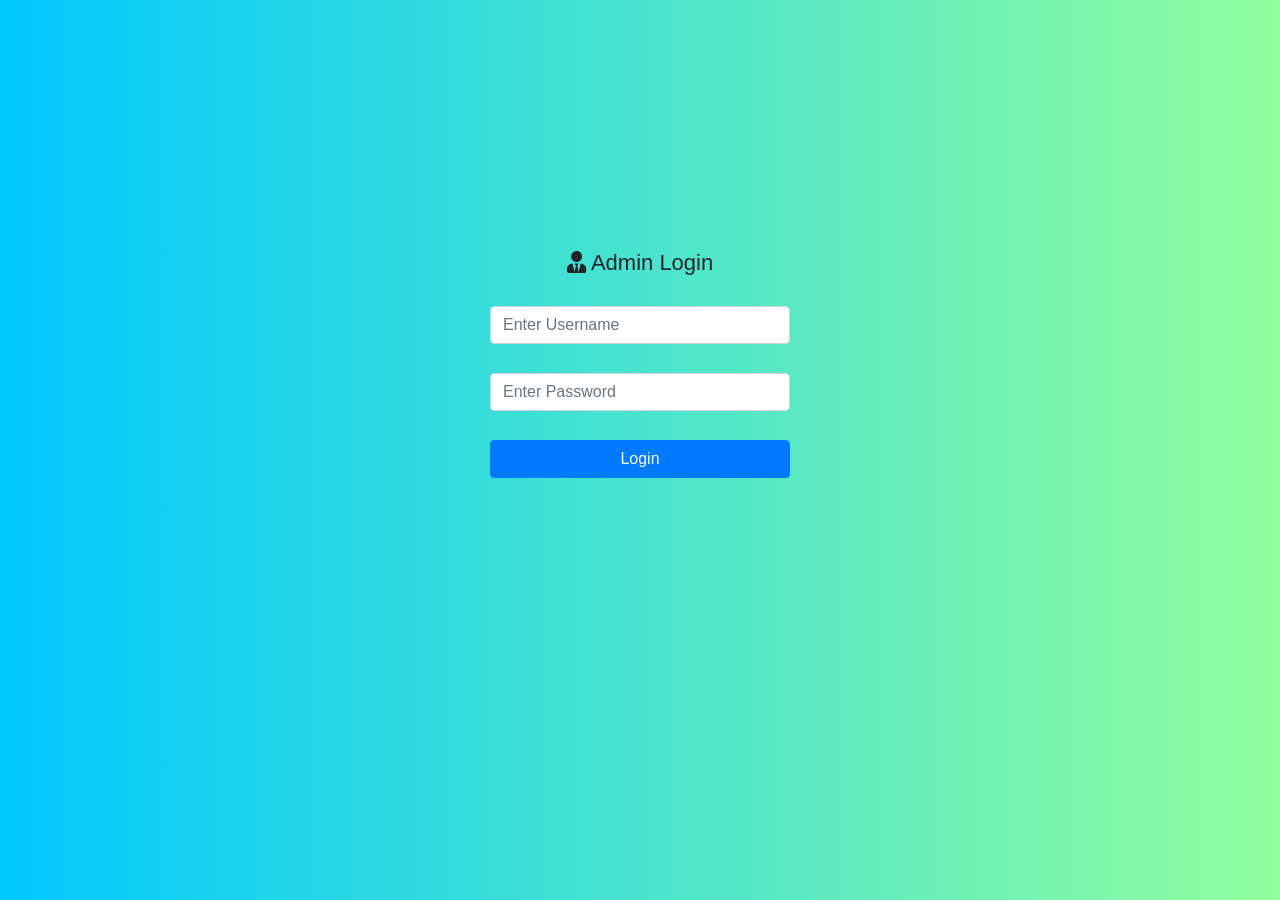
<file: admin/Index.html>
<!DOCTYPE html>
<html>
    <head>
     <meta charset="UTF-8">
     <meta name="viewport" content="width=device-width, initial-scale=1, shrink-to-fit=no">
     <title>Login</title>
     <!--Include CSS Files-->
     <link rel="stylesheet" href="css/bootstrap.css">
     <link rel="stylesheet" href="css/all.min.css">
     <link rel="stylesheet" href="css/style.css">
     
    </head>
    <body style="background: linear-gradient(90deg, #00C9FF 0%, #92FE9D 100%);">
     <div class="container">
      <div class="login-form">
       <form>
           <h1 class="text-center"><i class="fas fa-user-tie"></i> Admin Login</h1>
          <input type="text" name="username" class="form-control" placeholder="Enter Username" required autocomplete="off"><br>
          <input type="password" name="password" class="form-control" placeholder="Enter Password" required><br>
          <button type="submit" class="btn btn-primary">Login</button>
        </div> 
       </form>
     </div>
     <!--Include JS Files -->
     <script src="js/all.min.js"></script>
     <script src="js/bootstrap.min.js"></script>
     <script src="https://code.jquery.com/jquery-3.5.1.slim.min.js" integrity="sha384-DfXdz2htPH0lsSSs5nCTpuj/zy4C+OGpamoFVy38MVBnE+IbbVYUew+OrCXaRkfj" crossorigin="anonymous"></script>
     <script src="https://cdn.jsdelivr.net/npm/popper.js@1.16.1/dist/umd/popper.min.js" integrity="sha384-9/reFTGAW83EW2RDu2S0VKaIzap3H66lZH81PoYlFhbGU+6BZp6G7niu735Sk7lN" crossorigin="anonymous"></script>
    </body>
</html>
</file>
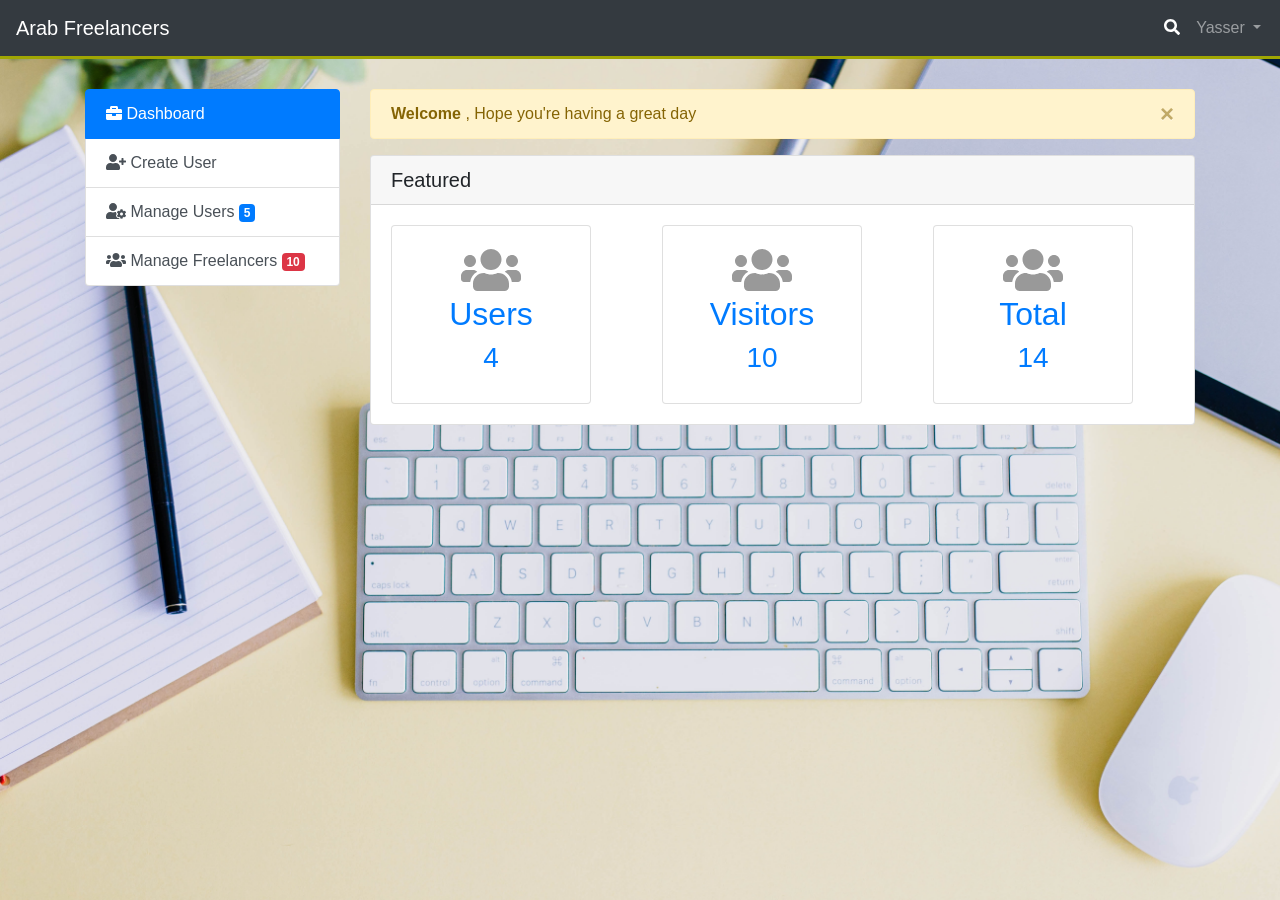
<file: admin/dashboard.html>
<!DOCTYPE html>
<html>
    <head>
     <meta charset="UTF-8">
     <meta name="viewport" content="width=device-width, initial-scale=1, shrink-to-fit=no">
     <title>Dashboard</title>
     <!--Include CSS Files-->
     <link rel="stylesheet" href="css/bootstrap.css">
     <link rel="stylesheet" href="css/all.min.css">
     <link rel="stylesheet" href="css/style.css">
    </head>
    <body>
        <!--Start NavBar-->
        <nav class="navbar navbar-expand-lg navbar-dark bg-dark">
            <a class="navbar-brand" href="#">Arab Freelancers</a>
            <button class="navbar-toggler" type="button" data-toggle="collapse" data-target="#navbarSupportedContent" aria-controls="navbarSupportedContent" aria-expanded="false" aria-label="Toggle navigation">
              <span class="navbar-toggler-icon"></span>
            </button>
          
            <div class="collapse navbar-collapse" id="navbarSupportedContent">
              <ul class="navbar-nav mr-auto">
                <li class="nav-item active">
                  <a class="nav-link" href="#">
                    <i class="fas fa-search"></i>

                  </a>
                  
                </li>
                <li class="nav-item dropdown">
                  <a class="nav-link dropdown-toggle" href="#" id="navbarDropdown" role="button" data-toggle="dropdown" aria-haspopup="true" aria-expanded="false">
                   Yasser
                  </a>
                  <div class="dropdown-menu" aria-labelledby="navbarDropdown">
                    <a class="dropdown-item" href="#">Sign-out</a>
                    <a class="dropdown-item" href="#">Another action</a>
                    <div class="dropdown-divider"></div>
                    <a class="dropdown-item" href="#">Something else here</a>
                  </div>
                </li>
              </ul>
            </div>
          </nav>
          <div style="display: none;">
            <input type="text" id="search" class="form-control" placeholder="Search Here..">
          </div>
          <!--End NavBar-->
        <div class="container">
         <div class="row">
           
            <div class="col-md-3">
             <!-- Start SideBar-->
             <div class="list-group">
                <a href="#" class="list-group-item list-group-item-action active">
                    <i class="fas fa-briefcase"></i> Dashboard
                </a>
                <a href="create_user.html" class="list-group-item list-group-item-action">
                <i class="fas fa-user-plus"></i></i> Create User</a>
                <a href="manage_users.html" class="list-group-item list-group-item-action">
                <i class="fas fa-user-cog"></i> Manage Users <span class="badge badge-primary">5</span></a>
                <a href="freelancers.html" class="list-group-item list-group-item-action">
                <i class="fas fa-users"></i> Manage Freelancers <span class="badge badge-danger">10</span></a>
              </div>
             <!--End SideBar-->
            </div>
            <div class="col-md-9">
             <!--Start Alert-->
             <div class="alert alert-warning alert-dismissible fade show" role="alert">
                <strong>Welcome</strong> , Hope you're having a great day
                <button type="button" class="close" data-dismiss="alert" aria-label="Close">
                  <span aria-hidden="true">&times;</span>
                </button>
              </div>
             <!--End Alert-->
             <!--Start Card-->
             <div class="card">
                <h5 class="card-header">Featured</h5>
                <div class="card-body">
                 <div class="row">
                   <div class="col-md-4">
                    <div class="card" style="width:200px ">
                      <div class="card-body">
                        <div style="text-align:center">
                         <a href="#">
                          <i class="fas fa-users fa-3x" style="color:#999"></i>
                          <h2>Users</h2>
                          <h3>4</h3>
                        </a>
                        </div>
                      </div>
                    </div>
                   </div>
                   <div class="col-md-4">
                    <div class="card" style="width:200px ">
                      <div class="card-body">
                        <div style="text-align:center">
                         <a href="#">
                          <i class="fas fa-users fa-3x" style="color:#999"></i>
                          <h2>Visitors</h2>
                          <h3>10</h3>
                        </a>
                        </div>
                      </div>
                    </div>
                   </div>
                   <div class="col-md-4">
                    <div class="card" style="width:200px ">
                      <div class="card-body">
                        <div style="text-align:center">
                         <a href="#">
                          <i class="fas fa-users fa-3x" style="color:#999"></i>
                          <h2>Total</h2>
                          <h3>14</h3>
                        </a>
                        </div>
                      </div>
                    </div>
                   </div>
                 </div>
                </div>
              </div>
             <!--End Card-->
            </div>
         </div>
        </div>

     <!--Include JS Files -->
     <script src="js/all.min.js"></script>
     <script src="https://code.jquery.com/jquery-3.5.1.slim.min.js" integrity="sha384-DfXdz2htPH0lsSSs5nCTpuj/zy4C+OGpamoFVy38MVBnE+IbbVYUew+OrCXaRkfj" crossorigin="anonymous"></script>
     <script src="https://cdn.jsdelivr.net/npm/popper.js@1.16.1/dist/umd/popper.min.js" integrity="sha384-9/reFTGAW83EW2RDu2S0VKaIzap3H66lZH81PoYlFhbGU+6BZp6G7niu735Sk7lN" crossorigin="anonymous"></script>
     <script src="https://cdn.jsdelivr.net/npm/bootstrap@4.5.3/dist/js/bootstrap.min.js" integrity="sha384-w1Q4orYjBQndcko6MimVbzY0tgp4pWB4lZ7lr30WKz0vr/aWKhXdBNmNb5D92v7s" crossorigin="anonymous"></script>
    </body>
</html>
</file>
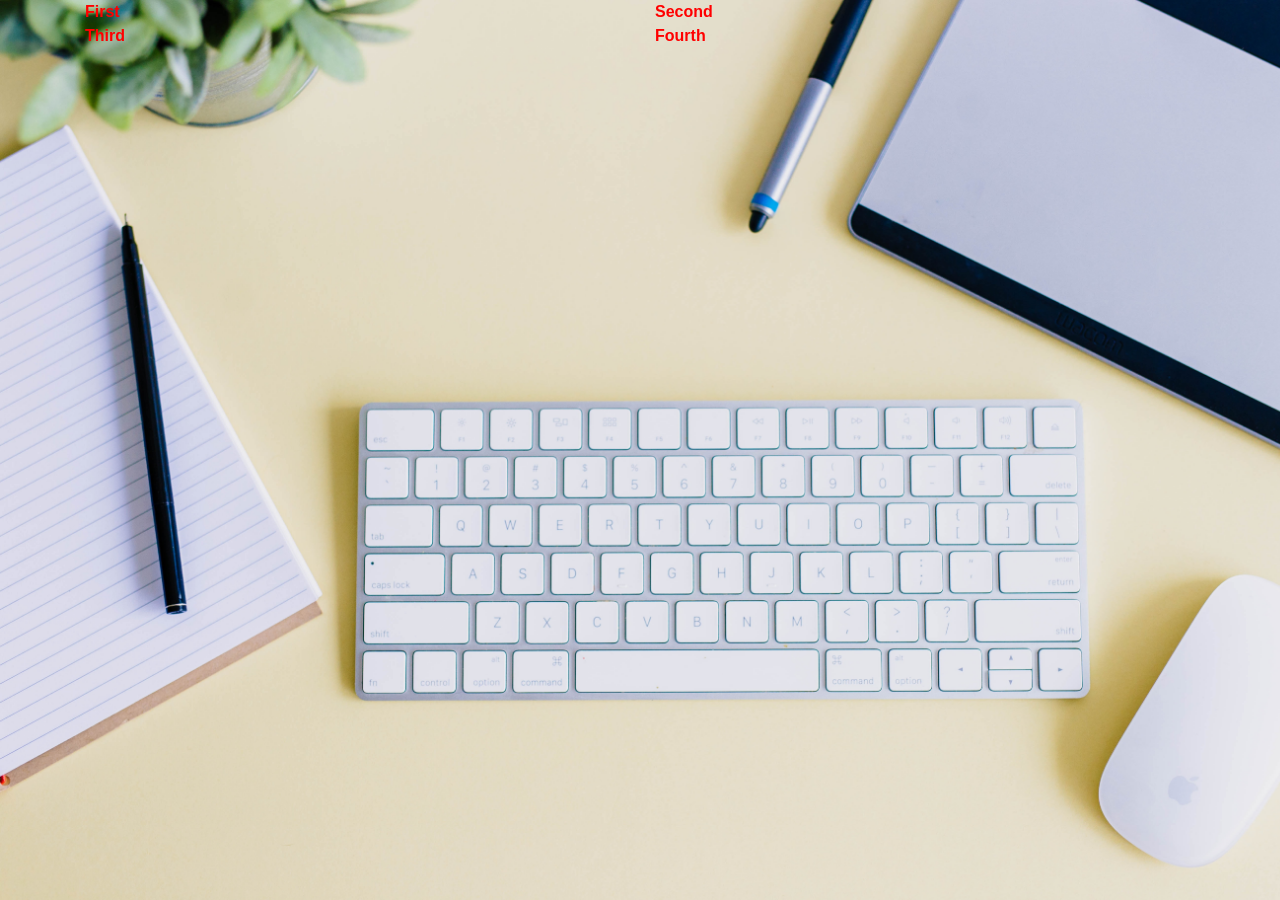
<file: admin/grid.html>
<!DOCTYPE html>
<html>
    <head>
     <meta charset="UTF-8">
     <meta name="viewport" content="width=device-width, initial-scale=1, shrink-to-fit=no">
     <title>Dashboard</title>
     <!--Include CSS Files-->
     <link rel="stylesheet" href="css/bootstrap.css">
     <link rel="stylesheet" href="css/style.css">
     <style>
       
      @media (min-width: 576px) { 
        body{
          color:blue;
          font-weight: bold;
        }
       }
       
      @media (min-width: 768px) { 
        body{
          color: red;
          
        }
      }

      
      @media (min-width: 992px) { }

       
      @media (min-width: 1200px) {  }
     </style>
    </head>
    <body>
      <div class="container">
        <div class="row"><!-- 12 Column-->
          <!--
            col-sm
            col-md
            col-lg
            col-xl
          -->
          <div class="col-md-6 " >First</div>
          <div class="col-md-6" >Second</div>
          <div class="col-md-6" > Third</div>
          <div class="col-md-6" >Fourth</div>
        </div>
      </div>

     <!--Include JS Files -->
     <script src="https://code.jquery.com/jquery-3.5.1.slim.min.js" integrity="sha384-DfXdz2htPH0lsSSs5nCTpuj/zy4C+OGpamoFVy38MVBnE+IbbVYUew+OrCXaRkfj" crossorigin="anonymous"></script>
     <script src="https://cdn.jsdelivr.net/npm/popper.js@1.16.1/dist/umd/popper.min.js" integrity="sha384-9/reFTGAW83EW2RDu2S0VKaIzap3H66lZH81PoYlFhbGU+6BZp6G7niu735Sk7lN" crossorigin="anonymous"></script>
     <script src="https://cdn.jsdelivr.net/npm/bootstrap@4.5.3/dist/js/bootstrap.min.js" integrity="sha384-w1Q4orYjBQndcko6MimVbzY0tgp4pWB4lZ7lr30WKz0vr/aWKhXdBNmNb5D92v7s" crossorigin="anonymous"></script>
    </body>
</html>
</file>
<file: admin/css/style.css>
/* Custom CSS */
*{
    padding: 0;
    margin: 0;
}
body,html{
    min-height: 100%;
}
body{
    background-image: url("../img/amy-hirschi-szrJ3wjzOMg-unsplash.jpg");
    background-repeat: no-repeat;
    background-size: cover;
}
.login-form{
    width: 300px;
    margin: 250px auto;
}
.login-form h1{
   font-size: 22px;
   margin-bottom: 30px;
}
.login-form input{
    margin-bottom: 5px;
}
.login-form .btn-primary{
    width: 100%;
}
/*.bg-dark{
    background-color:#35424a !important
}*/
.navbar{
    margin-bottom: 30px;
    border-bottom:#A0A603 3px solid;
}

.container{
      padding: 20px auto;
}

.mr-auto{
    margin-left: 90% !important;
}
.card-body {
    
    font-family: 'Lato', sans-serif;


}
</file>
